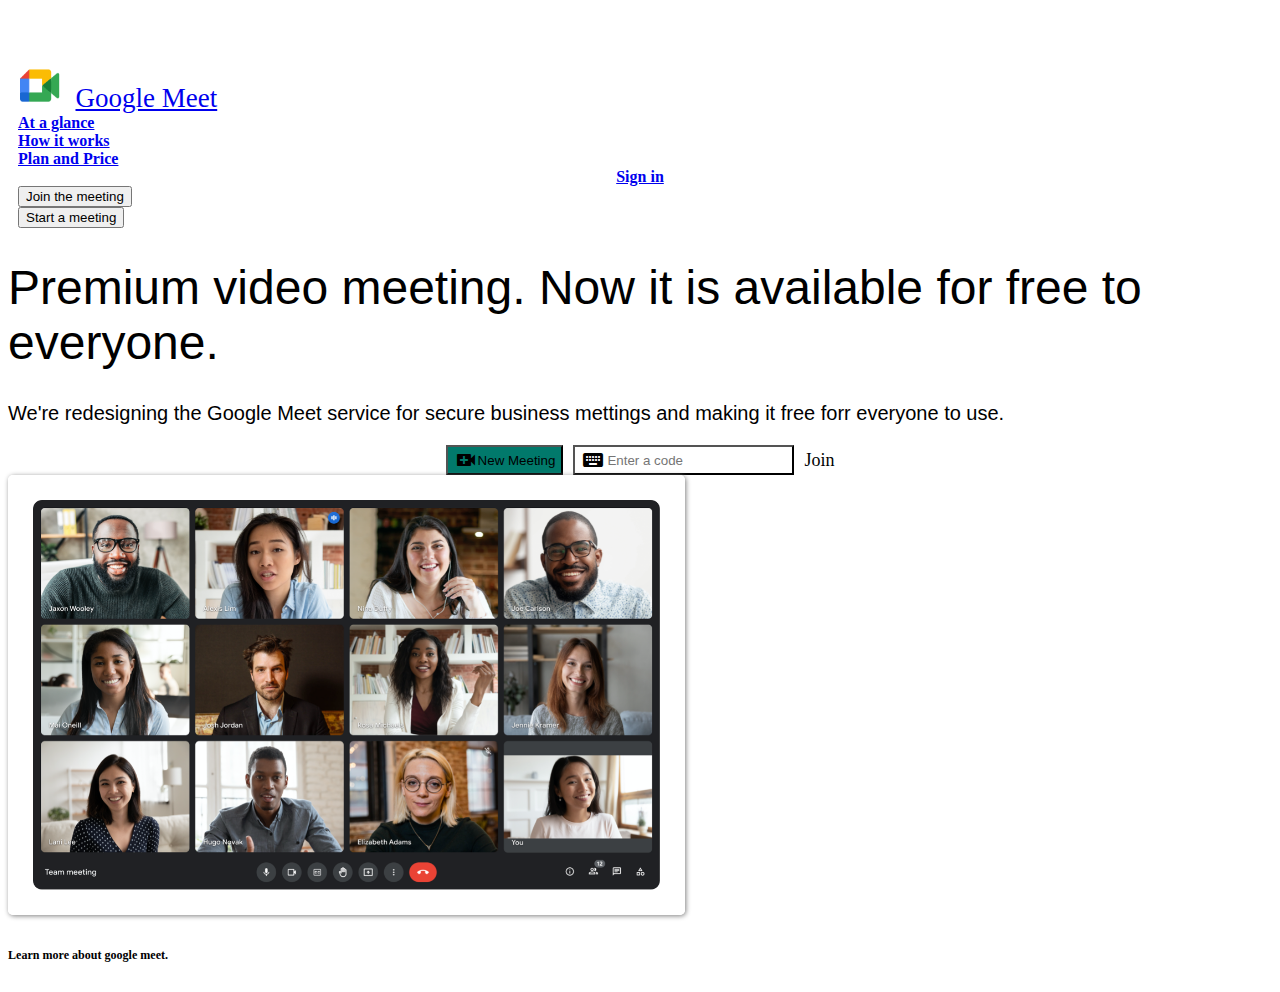
<file: action.html>
<!DOCTYPE html>
<html lang="en">
  <head>
    <meta charset="UTF-8" />
    <meta name="viewport" content="width=device-width, initial-scale=1.0" />
    <title>Create Or Join Meeting</title>
    <link
      href="https://cdn.jsdelivr.net/npm/bootstrap@5.0.2/dist/css/bootstrap.min.css"
      rel="stylesheet"
      integrity="sha384-EVSTQN3/azprG1Anm3QDgpJLIm9Nao0Yz1ztcQTwFspd3yD65VohhpuuCOmLASjC"
      crossorigin="anonymous"
    />
    <link
      href="https://fonts.googleapis.com/icon?family=Material+Icons"
      rel="stylesheet"
    />
    <!-- <link rel="stylesheet" href="https://cdnjs.cloudflare.com/ajax/libs/materialize/1.0.0/css/materialize.min.css"> -->
    <!-- <link rel="stylesheet" href="public/Assets/css/materialize.min.css" media="screen,projection"> -->
    <!-- <link rel="stylesheet" href="https://cdn.jsdelivr.net/npm/materialize-css@1.0.0/dist/css/materialize.min.css"> -->
    <link rel="stylesheet" href="public/Assets/css/style.css" />
  </head>
  <body style="padding-top: 3.5rem">
    <nav class="navbar navbar-expand-md fixed-top">
      <img src="public/Assets/images/favicon.png" class="logo" alt="" />
      <a href="#" class="navbar-brand text-dark">Google Meet</a>
      <div class="collapse navbar-collapse mr-auto justify-content-between">
        <ul class="navbar-nav mr-auto">
          <li class="nav-item">
            <a href="#" class="nav-link">At a glance</a>
          </li>
          <li class="nav-item">
            <a href="#" class="nav-link">How it works</a>
          </li>
          <li class="nav-item">
            <a href="#" class="nav-link">Plan and Price</a>
          </li>
        </ul>
        <ul class="navbar-nav mr-0">
          <li class="nav-item sign-in display-center">
            <a href="#" class="nav-link">Sign in</a>
          </li>
          <li class="nav-item">
            <button
              class="btn btn-outline-secondary btn-lg text-info font-weight-bold join-meeting"
            >
              Join the meeting
            </button>
          </li>
          <li class="nav-item">
            <button class="btn btn-lg btn-info text-light font-weight-bold new-meeting">
              Start a meeting
            </button>
          </li>
        </ul>
      </div>
    </nav>

    <main>
      <div class="jumbotron bg-white p-5 h-100 d-flex">
        <div class="container w-50">
          <h1
            class="display-4"
            style="
              font-size: 3rem;
              font-family: 'Google Sans', 'Google Sans Text', Roboto, Arial,
                sans-serif;
              font-weight: 300;
              font-style: normal;
            "
          >
            Premium video meeting. Now it is available for free to everyone.
          </h1>
          <p
            class="lead"
            style="
              font-size: 20px;
              font-family: 'Google Sans', 'Google Sans Text', Roboto, Arial,
                sans-serif;
            "
          >
            We're redesigning the Google Meet service for secure business
            mettings and making it free forr everyone to use.
          </p>
          <ul class="display-center justify-content-start">
            <li style="padding: 0">
              <button
                class="btn btn-lg text-light font-weight-bold display-center new-meeting"
                style="background-color: #01796b"
              >
                <span class="material-icons">video_call</span>New Meeting
              </button>
            </li>
            <li style="padding: 0 0 0 10px">
              <button
                class="btn btn-lg btn-outline-secondary font-weight-bold display-center"
                style="background-color: #ffffff"
              >
                <span class="material-icons mr-2">keyboard</span
                ><input
                  type="text"
                  placeholder="Enter a code"
                  style="border: none"
                  class="enter-code"
                />
              </button>
            </li>
            <li
              class="text-dark font-weight-bold cursor-pointer join-action"
              style="padding: 0 0 0 10px"
            >
              Join
            </li>
          </ul>
        </div>
        <div class="container w-50 pl-5">
          <img
            src="public/Assets/images/image1.png"
            alt=""
            class="signin-image"
          />
        </div>
      </div>
    </main>
    <footer class="container">
      <h6>
        Learn more about <span class="learn-more text-info">google meet.</span>
      </h6>
    </footer>
    <script
      src="https://code.jquery.com/jquery-3.6.0.js"
      integrity="sha256-H+K7U5CnXl1h5ywQfKtSj8PCmoN9aaq30gDh27Xc0jk="
      crossorigin="anonymous"
    ></script>
    <script>
      $(function () {
        $(document).on("click", ".join-meeting", function () {
          $(".enter-code").focus();
        });
        $(document).on("click", ".join-action", function () {
          var join_value = $(".enter-code").val();
          var meetingUrl = window.location.origin + "?meetingID=" + join_value;
          window.location.replace(meetingUrl);
        });
        $(document).on("click", ".new-meeting", function () {
          var eight_d_value = Math.floor(Math.random() * 100000000);
          var meetingUrl = window.location.origin + "?meetingID=" + eight_d_value;
          window.location.replace(meetingUrl);
        });
      });
    </script>
  </body>
</html>
</file>
<file: public/Assets/css/style.css>
body{
    font-family: robot, lato !important;
    font-size: large;
    background-color: initial;
}
.logo{
    height: 43px;
    padding-left: 10px;

}
ul{
    list-style: none;
    margin: 0;
    padding: 0;
}
.navbar-brand{
    font-size: 27px;
    padding-left: 10px;
    font-family: 'Lato';

}
.nav-item{
    color: gray !important;
    font-size: 16px;
    padding: 0 10px;
    font-weight: 600;
}
.display-center{
    display:flex;
    justify-content:center;
    align-items:center;
}
li.nav-item{
    padding: 0 10px;
}
.signin-image{
    height:390px;
    border: 25px solid white;
    border-radius: 5px;
    box-shadow: 1px 1px 5px grey;
}
textarea:focus, input:focus{
    outline: none !important;
}
.cursor-pointer{
   cursor: pointer; 
}

/* =========index page======= */
.home-wrap{
    background-color: rgb(31,30,30); 
}
.g-top{
    height: 89vh;
    position: relative;
}
.video-wrap{
    height: 600px;
   
}
.video-wrap{
    flex: 1 1 250px;
    border:1px solid  white;
}
.g-top-left{
    position: absolute;
    right: 0;
    height: 8vh;
    top: 0;
    border-bottom-left-radius: 10px;
}
.top-left-participat-wrap{
    position: relative;
}
.cursor-pointer{
    cursor: pointer;
    padding: 5px;
}
.cursor-pointer:hover{
    cursor: pointer;
    padding: 5px;
    background-color: rgb(226,225,225);
    border-radius: 5px;
}
.top-left-participant-count{
    position: absolute;
    top: -2px;
    right:-3px;
    font-size: 15px;
}

.g-bottom{
    /* margin: 0 -10px !important; */
    padding: 0 20px;
    box-shadow: 0 0 5px black;
    z-index: 2;
}
.bottom-left{
    position: relative;
    padding: 5px;
}
.action-icon-style{
    font-size:8px !important;
    height: 40px;
    width: 40px;
    border: 1px solid lightgray;
    border-radius: 50%;


}
.action-icon-style span.material-icons{
    /* font-size: 18px; */

}
.endcall-wrap{
    -ms-transform: rotate(135deg);
    transform: rotate(135deg);
}
.top-remote-video-show-wrap {
    /* display: flex; */
    justify-content: center;
    align-items: center;
    height: 100%;

}
video{
    border: 1px solid gray;
    width: 300px;
}
</file>
